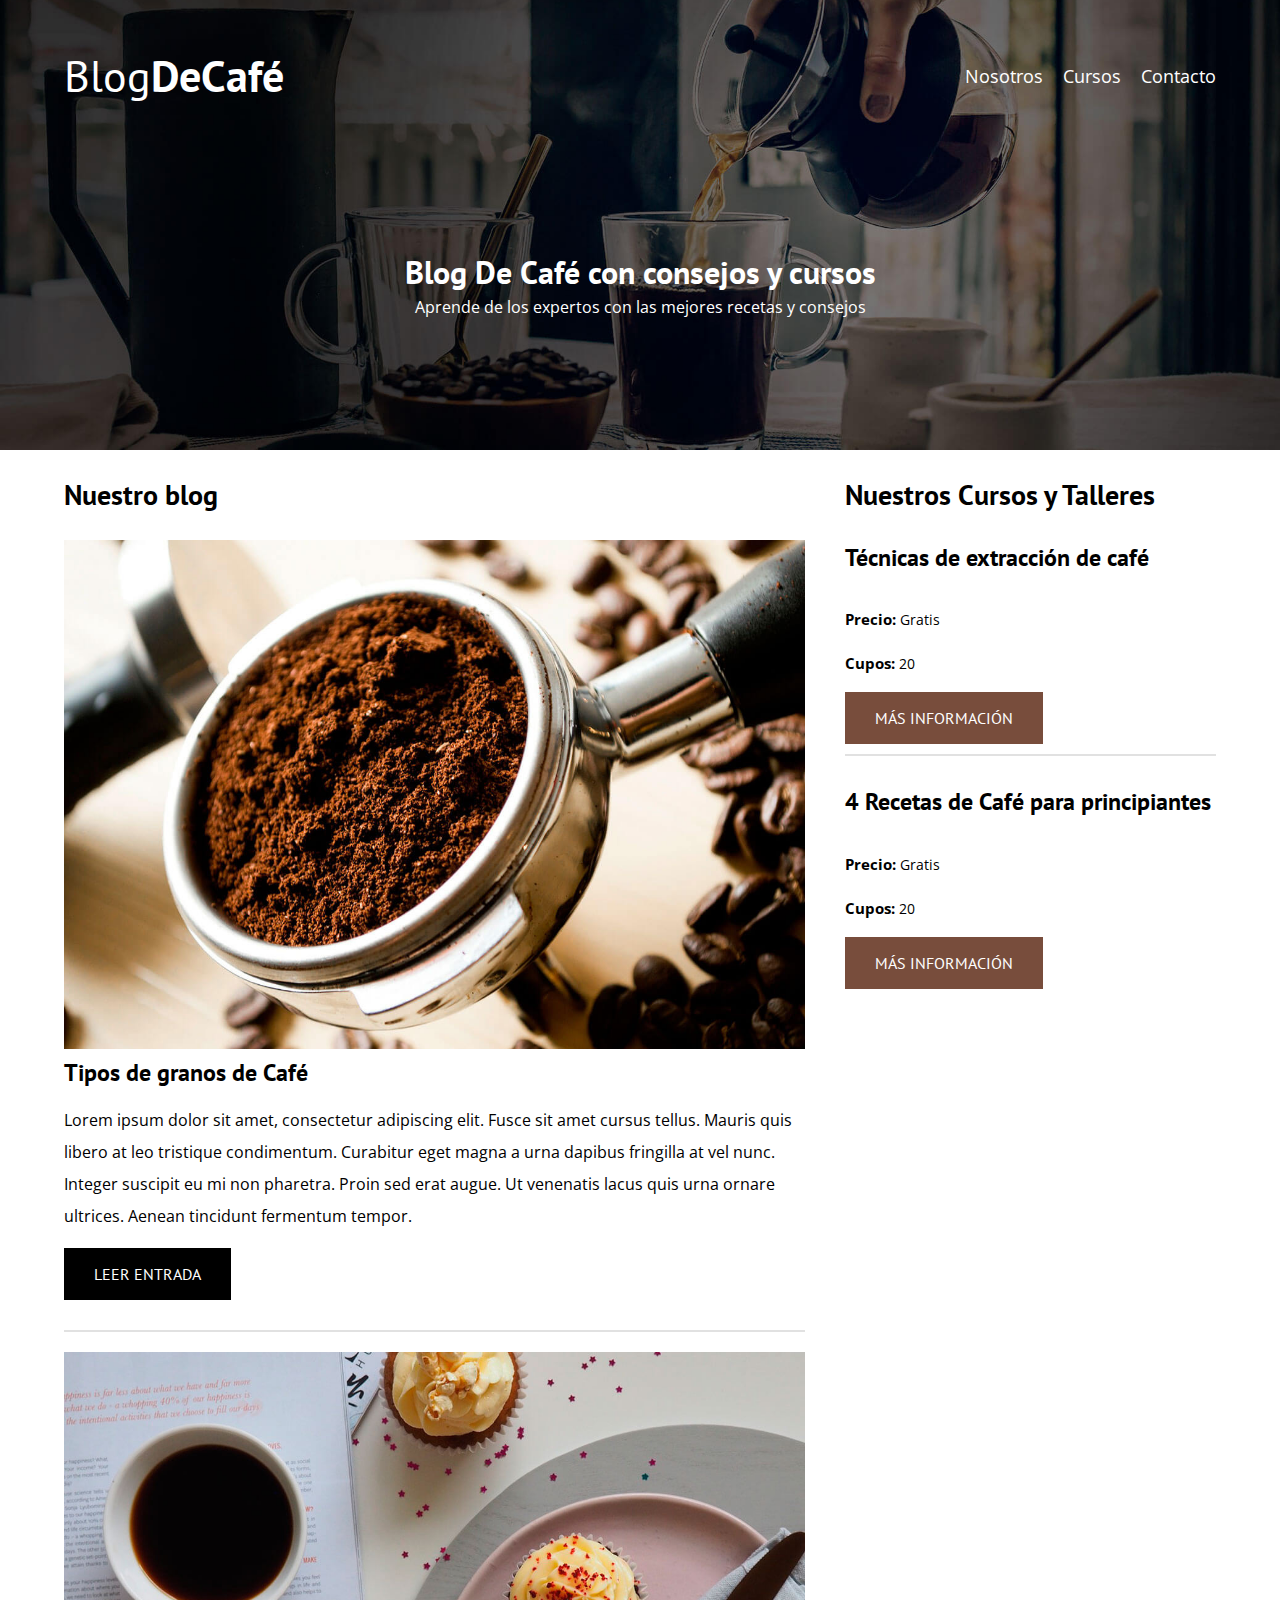
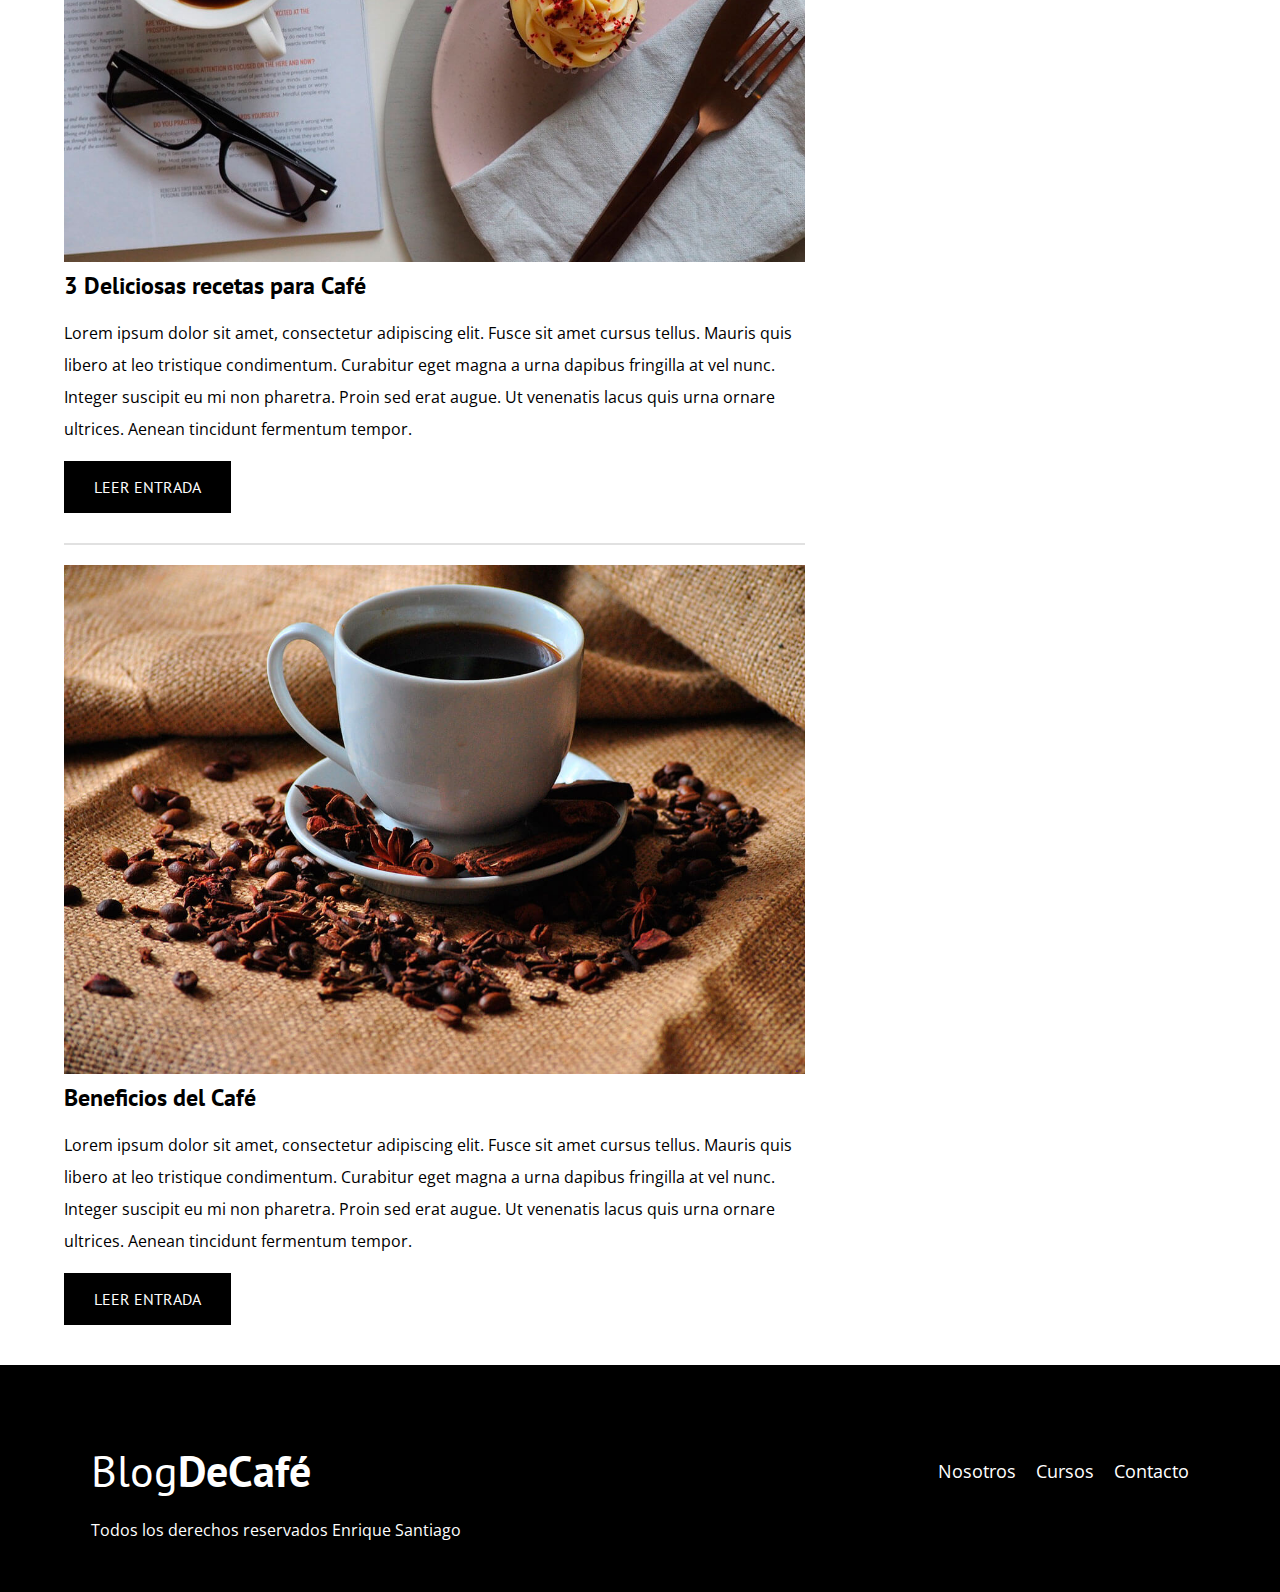
<file: BlogDeCafe/index.html>
<!DOCTYPE html>
<html lang="en">
<head>
  <meta charset="UTF-8">
  <meta http-equiv="X-UA-Compatible" content="IE=edge">
  <meta name="viewport" content="width=device-width, initial-scale=1.0">

  <!--Prefetch-->
  <link rel="Prefetch" href="nosotros.html" as="document">

  <title>BlogDeCafe</title>

  <!--Preload-->
  <link rel="stylesheet" href="css/normalize.css">
  <link rel="preconnect" href="https://fonts.googleapis.com">
<link rel="preconnect" href="https://fonts.gstatic.com" crossorigin>
<link  rel="preload" href="https://fonts.googleapis.com/css2?family=Open+Sans&family=PT+Sans:wght@400;700&display=swap" 
  crossorigin="crossorigin" as="font">
<link href="https://fonts.googleapis.com/css2?family=Open+Sans&family=PT+Sans:wght@400;700&display=swap" rel="stylesheet">
<link rel="stylesheet" href="css/style.css">
<link rel="preload" href="img/blog1.jpg" as="imagen">
</head>

<body>
  <header class="header">
    <div class="contenedor">
      <div class="barra">
      <a class="logo " href="index.html">
        <h1 class="logo__nombre no-margin">Blog<span class="logo__bold">DeCafé</span></h1>
      </a>
    <nav class="nav">
      
        <a  class="nav__link " href="nosotros.html">Nosotros</a>
        <a  class="nav__link" href="cursos.html">Cursos</a>
        <a  class="nav__link" href="contacto.html">Contacto</a>      
    </nav>
  </div>
</div>

    <div class="header__txt">  
      <h2 class="no-margin">Blog De Café con consejos y cursos</h2>
      <p class="no-margin"> Aprende de los expertos con las mejores recetas y consejos</p>
    </div>
  </header>

  <div class="contenedor contenido-principal">
    <main class="blog"> 
      <h3>Nuestro blog</h3>
      <article class="entrada">
        <div class="img__cafe">
          <img loading="lazy" src="img/blog1.jpg" alt="taza de cafe">
        </div>
        <div class="contenido">
          <h4 class="no-margin">Tipos de granos de Café</h4>
          <p>
            Lorem ipsum dolor sit amet, consectetur adipiscing elit. Fusce sit amet cursus tellus. Mauris quis libero at leo tristique condimentum. Curabitur eget magna a urna dapibus fringilla at vel nunc. Integer suscipit eu mi non pharetra. Proin sed erat augue. Ut venenatis lacus quis urna ornare ultrices. Aenean tincidunt fermentum tempor.
          </p>
          <a href="entrada.html" class="boton boton__1">Leer Entrada</a>
        </div>
      </article>

      <article class="entrada">
        <div class="img__cafe">
          <img loading="lazy" src="img/blog2.jpg" alt="taza de cafe">
        </div>
        <div class="contenido">
          <h4 class="no-margin">3 Deliciosas recetas para Café</h4>
          <p>
            Lorem ipsum dolor sit amet, consectetur adipiscing elit. Fusce sit amet cursus tellus. Mauris quis libero at leo tristique condimentum. Curabitur eget magna a urna dapibus fringilla at vel nunc. Integer suscipit eu mi non pharetra. Proin sed erat augue. Ut venenatis lacus quis urna ornare ultrices. Aenean tincidunt fermentum tempor.
          </p>
          <a href="entrada.html" class="boton boton__1">Leer Entrada</a>
        </div>
      </article> 

      <article class="entrada">
        <div class="img__cafe">
          <img loading="lazy" src="img/blog3.jpg" alt="taza de cafe">
        </div>
        <div class="contenido">
          <h4 class="no-margin">Beneficios del Café</h4>
          <p>
            Lorem ipsum dolor sit amet, consectetur adipiscing elit. Fusce sit amet cursus tellus. Mauris quis libero at leo tristique condimentum. Curabitur eget magna a urna dapibus fringilla at vel nunc. Integer suscipit eu mi non pharetra. Proin sed erat augue. Ut venenatis lacus quis urna ornare ultrices. Aenean tincidunt fermentum tempor.
          </p>
          <a href="entrada.html" class="boton boton__1">Leer Entrada</a>
        </div>
      </article> 
    </main>
    <aside class="sidebar">
      <h3>Nuestros Cursos y Talleres</h3>
      <ul class="contenido no-padding ">
        <li class="contenido_li entrada">
        <h4>Técnicas de extracción de café</h4>
        <p class="p2"><span class="h5">Precio: </span>Gratis</p>
        <p class="p2"><span class="h5">Cupos: </span>20</p>
        <div class="boton__div">
        <a href="#" class="boton boton__2">Más Información</a> 
      </div>
    </li>
    
  
    <li class="contenido_li entrada" >
      <h4>4 Recetas de Café para principiantes</h4>
      <p class="p2"><span class="h5">Precio: </span>Gratis</p>
      <p class="p2"><span class="h5">Cupos: </span>20</p>
      <div class="boton__div">
      <a href="#" class="boton boton__2">Más Información</a> 
      </li>
  </ul>
    </aside>
  </div>
  <footer class="footer">
    <div class="contenedor">
      <div class="barra">
      <a class="logo " href="index.html">
        <h1 class="logo__nombre no-margin">Blog<span class="logo__bold">DeCafé</span></h1>
      </a>
    <nav class="nav">
        <a  class="nav__link " href="nosotros.html">Nosotros</a>
        <a  class="nav__link" href="cursos.html">Cursos</a>
        <a  class="nav__link" href="contacto.html">Contacto</a>      
    </nav>
  </div>
  <p class="footer__txt">Todos los derechos reservados Enrique Santiago</p>
  </footer>
</body>
</html>
</file>
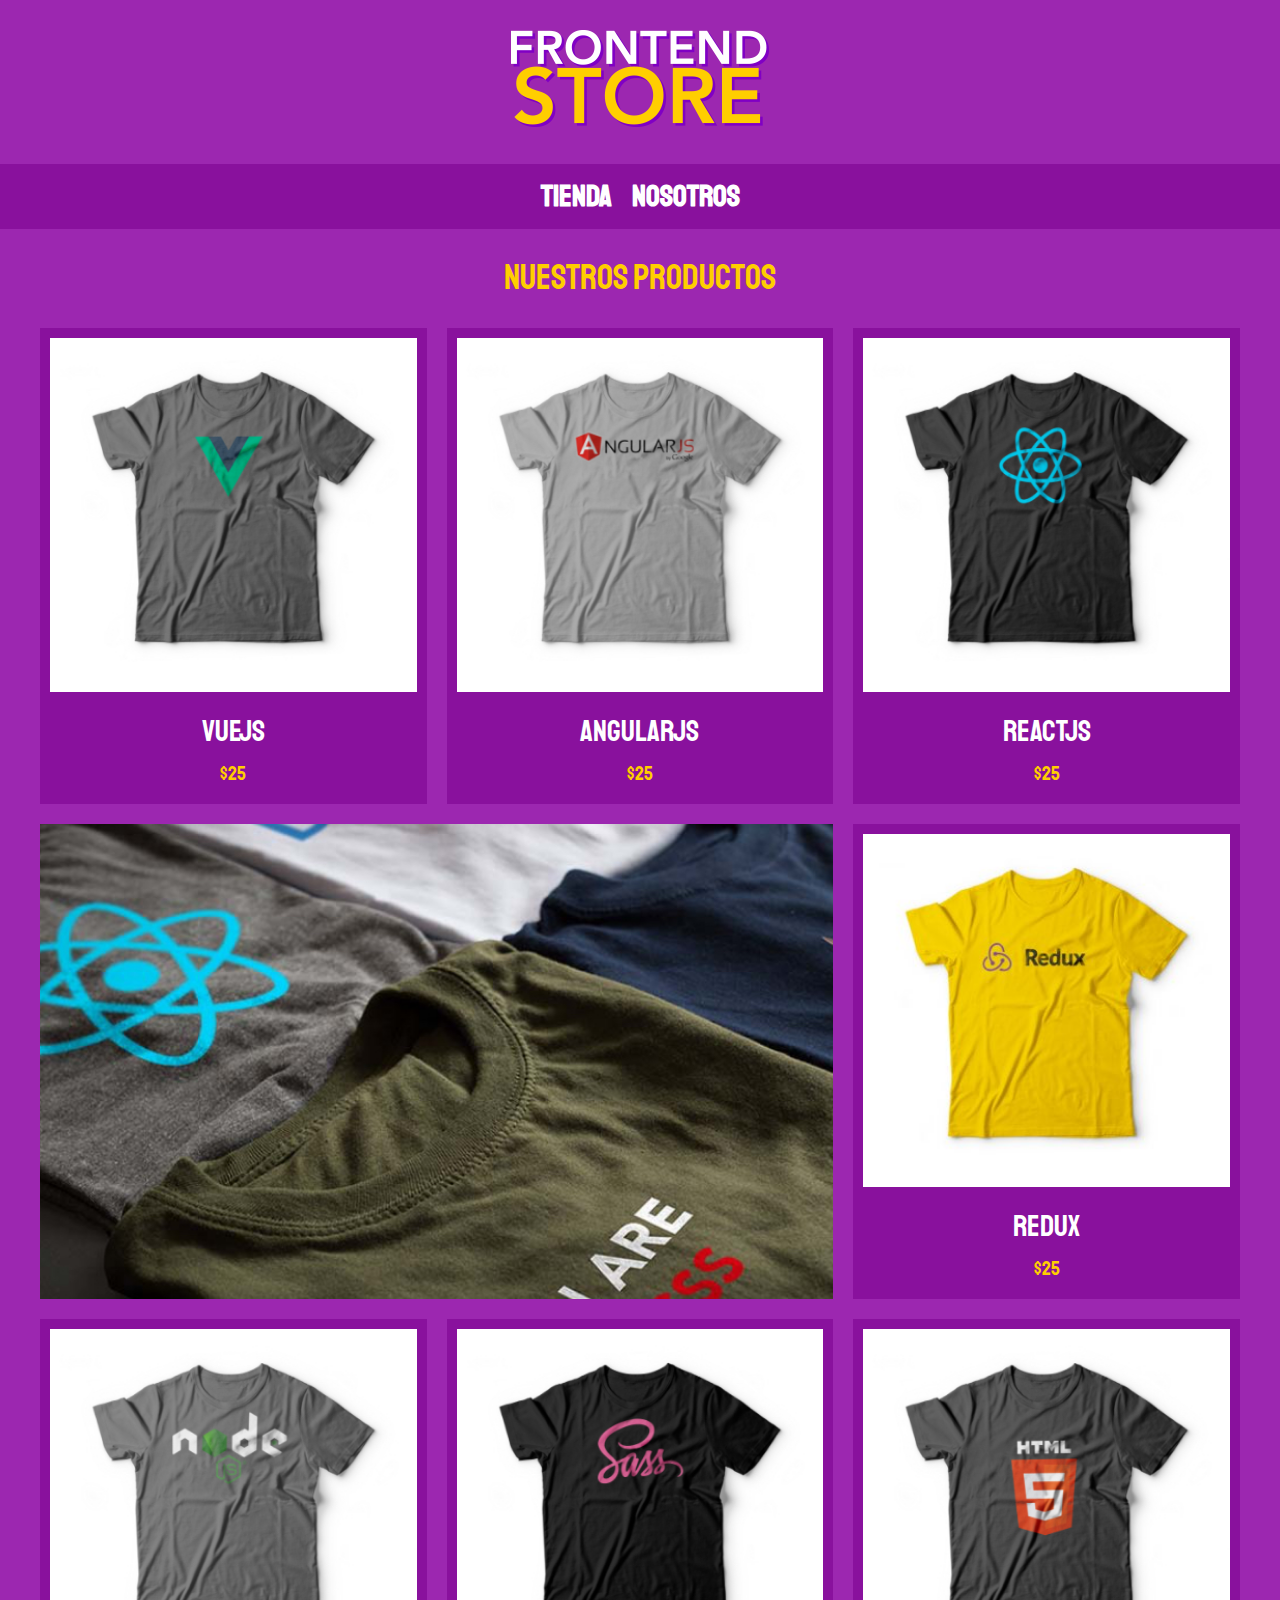
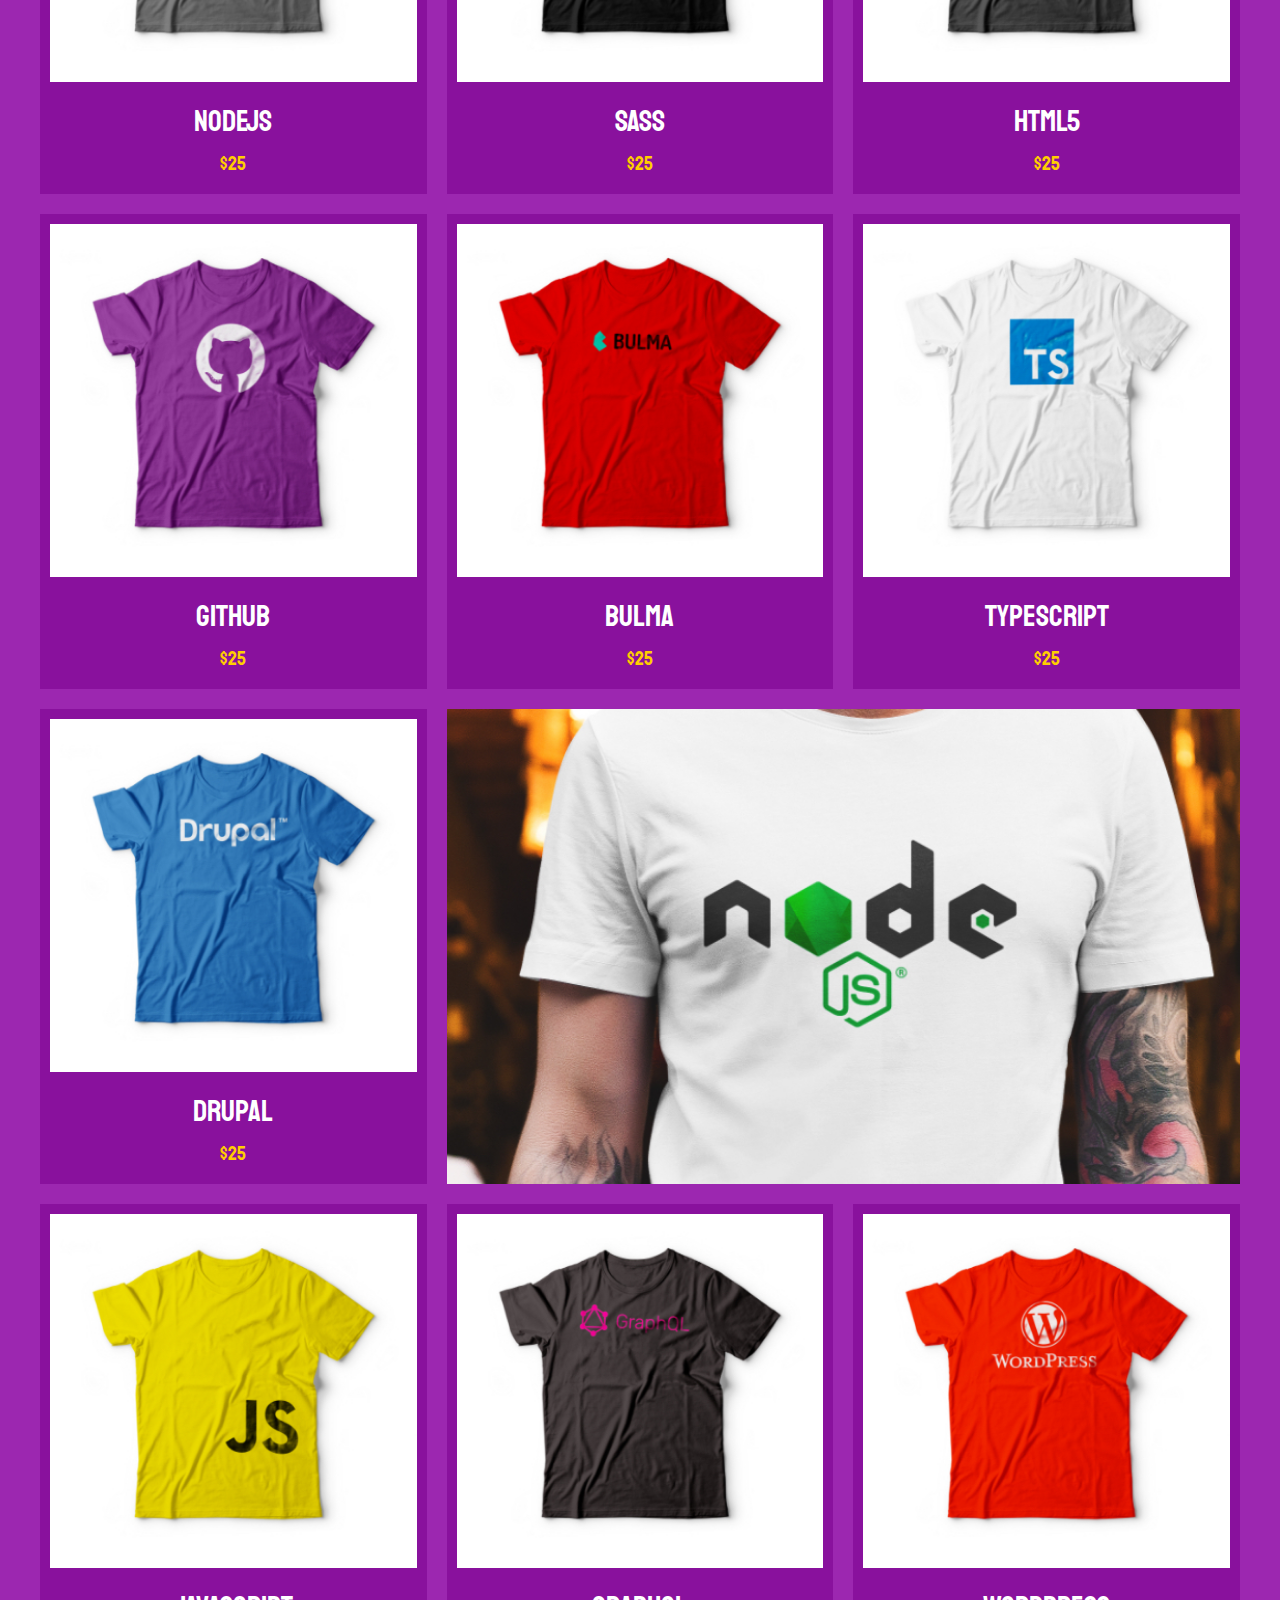
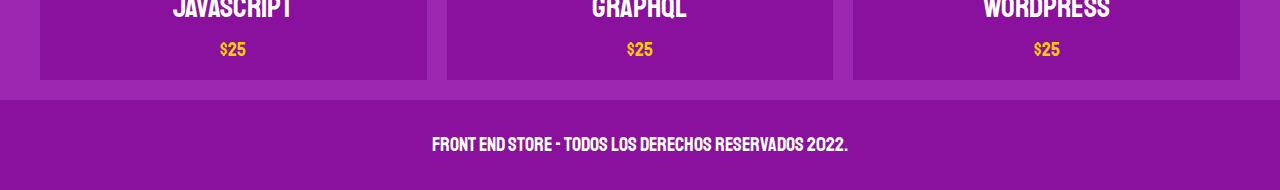
<file: StoreFrontEnd/index.html>
<!DOCTYPE html>
<html lang="en">
<head>
  <meta charset="UTF-8">
  <meta http-equiv="X-UA-Compatible" content="IE=edge">
  <meta name="viewport" content="width=device-width, initial-scale=1.0">
  <link rel="stylesheet" href="css/normalize.css">
  <link rel="preconnect" href="https://fonts.googleapis.com">
  <link rel="preconnect" href="https://fonts.gstatic.com" crossorigin>
  <link href="https://fonts.googleapis.com/css2?family=Staatliches&display=swap" rel="stylesheet">
  <link rel="stylesheet" href="css/style.css">
  <title>Store</title>
</head>
<body>
  <header class="header">
    <a href="index.html">
      <img class="header__logo" src="img/logo.png" alt="Logotipo">
    </a>
  </header>
  
  <!--Navegacion-->
    <nav class="nav">  
      <a class="nav__enlace" href="index.html">tienda</a>
      <a class="nav__enlace" href="nosotros.html">nosotros</a>
    </nav>
  
     <!--Productos-->
  <main class="contenedor">
    <h1>Nuestros productos</h1>
    <div class="grid">
      <div class="producto">
        <a href="producto.html">
          <img  class="producto__imagen" src="img/1.jpg" alt="imagen camisa">
          <div class="producto__informacion">
            <p class="producto__nombre">VueJS</p>
            <p class="producto__precio">$25</p>
          </div>
        </a>
      </div><!--Fin clase producto-->
      <div class="producto">
        <a href="producto.html">
          <img  class="producto__imagen" src="img/2.jpg" alt="imagen camisa">
          <div class="producto__informacion">
            <p class="producto__nombre">AngularJS</p>
            <p class="producto__precio">$25</p>
          </div>
        </a>
      </div><!--Fin clase producto-->
      <div class="producto">
        <a href="producto.html">
          <img  class="producto__imagen" src="img/3.jpg" alt="imagen camisa">
          <div class="producto__informacion">
            <p class="producto__nombre">ReactJS</p>
            <p class="producto__precio">$25</p>
          </div>
        </a>
      </div><!--Fin clase producto-->
      <div class="producto">
        <a href="producto.html">
          <img  class="producto__imagen" src="img/4.jpg" alt="imagen camisa">
          <div class="producto__informacion">
            <p class="producto__nombre">Redux</p>
            <p class="producto__precio">$25</p>
          </div>
        </a>
      </div><!--Fin clase producto-->
      <div class="producto">
        <a href="producto.html">
          <img  class="producto__imagen" src="img/5.jpg" alt="imagen camisa">
          <div class="producto__informacion">
            <p class="producto__nombre">NodeJS</p>
            <p class="producto__precio">$25</p>
          </div>
        </a>
      </div><!--Fin clase producto-->
      <div class="producto">
        <a href="producto.html">
          <img  class="producto__imagen" src="img/6.jpg" alt="imagen camisa">
          <div class="producto__informacion">
            <p class="producto__nombre">Sass</p>
            <p class="producto__precio">$25</p>
          </div>
        </a>
      </div><!--Fin clase producto-->
      <div class="producto">
        <a href="producto.html">
          <img  class="producto__imagen" src="img/7.jpg" alt="imagen camisa">
          <div class="producto__informacion">
            <p class="producto__nombre">HTML5</p>
            <p class="producto__precio">$25</p>
          </div>
        </a>
      </div><!--Fin clase producto-->
      <div class="producto">
        <a href="producto.html">
          <img  class="producto__imagen" src="img/8.jpg" alt="imagen camisa">
          <div class="producto__informacion">
            <p class="producto__nombre">Github</p>
            <p class="producto__precio">$25</p>
          </div>
        </a>
      </div><!--Fin clase producto-->
      <div class="producto">
        <a href="producto.html">
          <img  class="producto__imagen" src="img/9.jpg" alt="imagen camisa">
          <div class="producto__informacion">
            <p class="producto__nombre">Bulma</p>
            <p class="producto__precio">$25</p>
          </div>
        </a>
      </div><!--Fin clase producto-->
      <div class="producto">
        <a href="producto.html">
          <img  class="producto__imagen" src="img/10.jpg" alt="imagen camisa">
          <div class="producto__informacion">
            <p class="producto__nombre">TypeScript</p>
            <p class="producto__precio">$25</p>
          </div>
        </a>
      </div><!--Fin clase producto-->
      <div class="producto">
        <a href="producto.html">
          <img  class="producto__imagen" src="img/11.jpg" alt="imagen camisa">
          <div class="producto__informacion">
            <p class="producto__nombre">Drupal</p>
            <p class="producto__precio">$25</p>
          </div>
        </a>
      </div><!--Fin clase producto-->
      <div class="producto">
        <a href="producto.html">
          <img  class="producto__imagen" src="img/12.jpg" alt="imagen camisa">
          <div class="producto__informacion">
            <p class="producto__nombre">JavaScript</p>
            <p class="producto__precio">$25</p>
          </div>
        </a>
      </div><!--Fin clase producto-->
      <div class="producto">
        <a href="producto.html">
          <img  class="producto__imagen" src="img/13.jpg" alt="imagen camisa">
          <div class="producto__informacion">
            <p class="producto__nombre">GraphQL</p>
            <p class="producto__precio">$25</p>
          </div>
        </a>
      </div><!--Fin clase producto-->
      <div class="producto">
        <a href="producto.html">
          <img  class="producto__imagen" src="img/14.jpg" alt="imagen camisa">
          <div class="producto__informacion">
            <p class="producto__nombre">Wordpress</p>
            <p class="producto__precio">$25</p>
          </div>
        </a>
      </div><!--Fin clase producto-->
      <div class="grafico grafico--camisas">
      </div>
    <div class="grafico grafico--node">
    </div>
    </div>
    

  </main>
  <footer class="footer">
    <p class="footer__txt">Front End Store - Todos los derechos reservados 2022.</p>
  </footer>
</body>
</html>
</file>
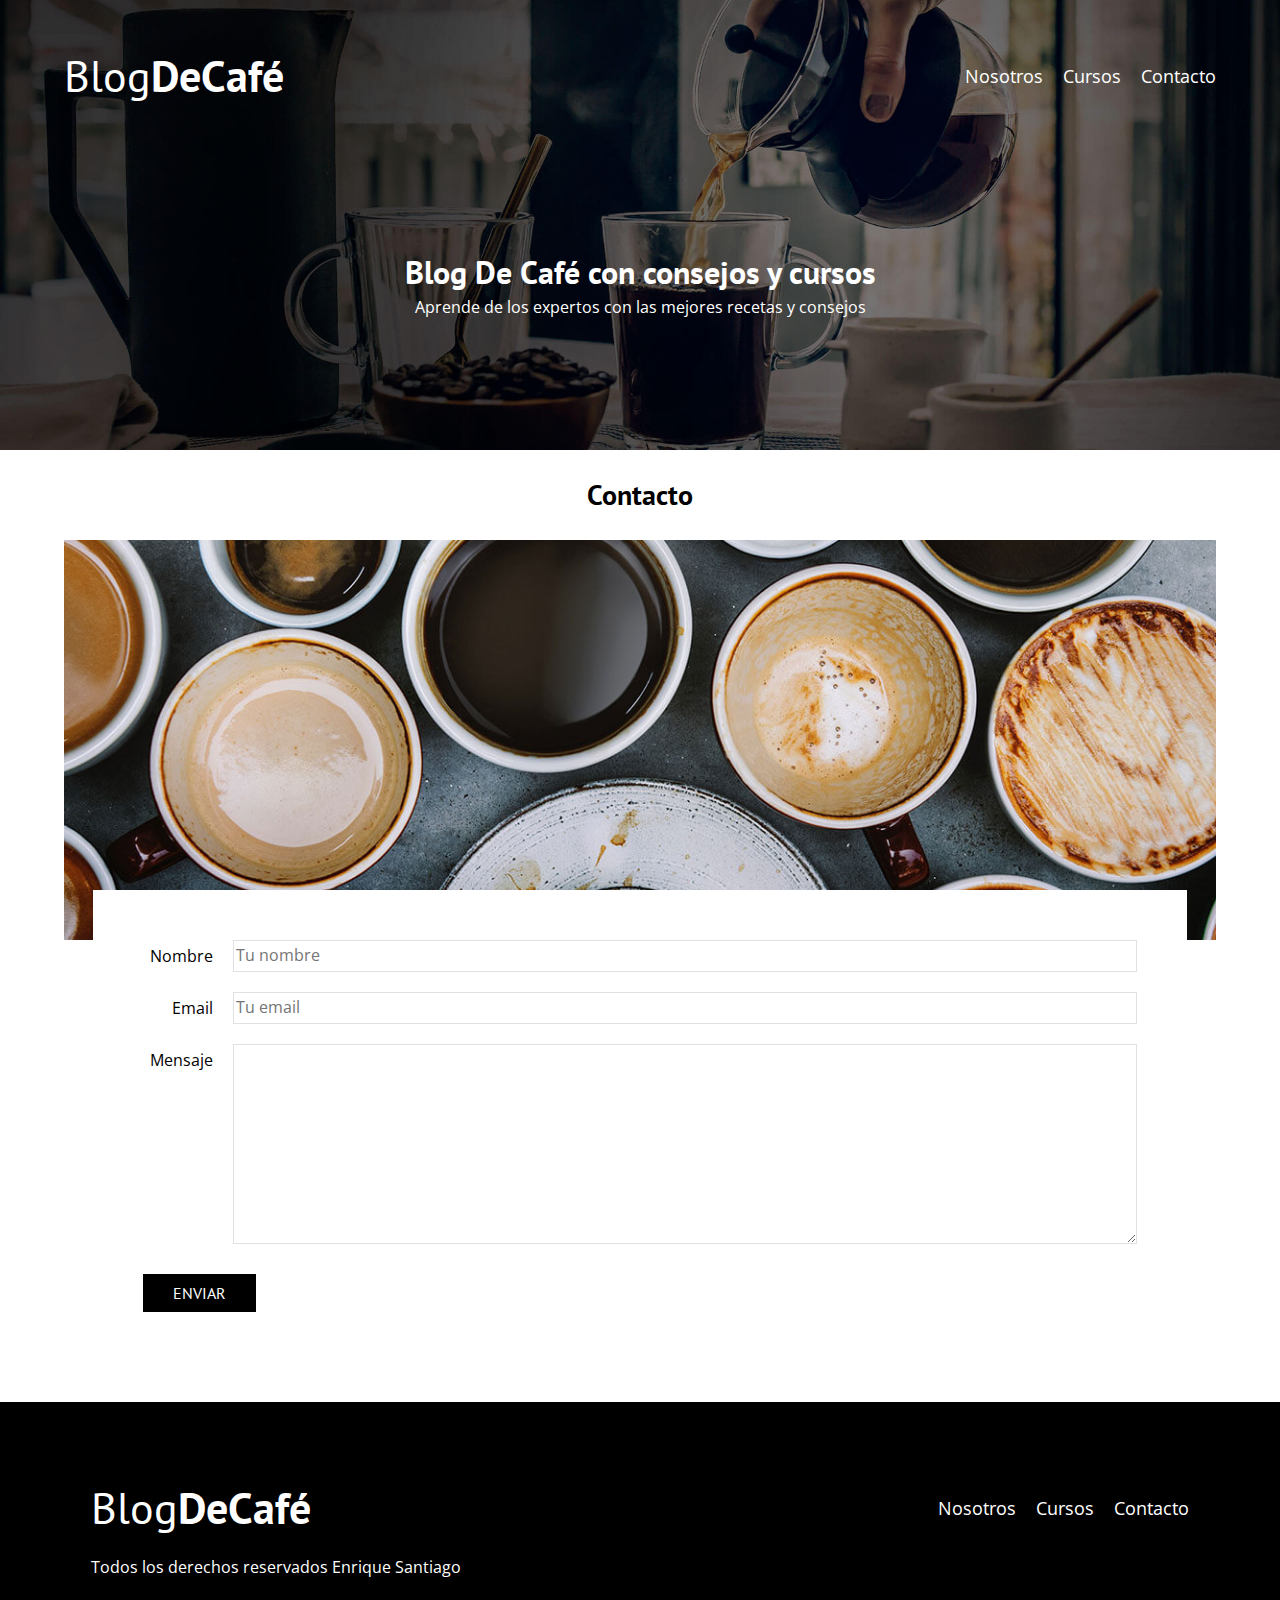
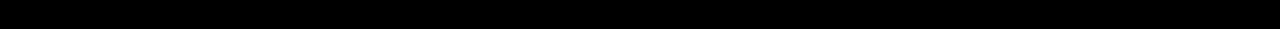
<file: BlogDeCafe/contacto.html>
<!DOCTYPE html>
<html lang="en">

<head>
  <meta charset="UTF-8">
  <meta http-equiv="X-UA-Compatible" content="IE=edge">
  <meta name="viewport" content="width=device-width, initial-scale=1.0">
  <title>BlogDeCafe</title>
  <link rel="stylesheet" href="css/normalize.css">
  <link rel="preconnect" href="https://fonts.googleapis.com">
  <link rel="preconnect" href="https://fonts.gstatic.com" crossorigin>
  <link href="https://fonts.googleapis.com/css2?family=Open+Sans&family=PT+Sans:wght@400;700&display=swap"
    rel="stylesheet">
  <link rel="stylesheet" href="css/style.css">
</head>

<body>
  <header class="header">
    <div class="contenedor">
      <div class="barra">
        <a class="logo " href="index.html">
          <h1 class="logo__nombre no-margin">Blog<span class="logo__bold">DeCafé</span></h1>
        </a>
        <nav class="nav">

          <a class="nav__link " href="nosotros.html">Nosotros</a>
          <a class="nav__link" href="cursos.html">Cursos</a>
          <a class="nav__link" href="contacto.html">Contacto</a>
        </nav>
      </div>
    </div>

    <div class="header__txt">
      <h2 class="no-margin">Blog De Café con consejos y cursos</h2>
      <p class="no-margin"> Aprende de los expertos con las mejores recetas y consejos</p>
    </div>
  </header>
  <main class="contenedor">
    <h3 class="text-center">Contacto</h3>

    <div class="contacto-background"></div>
    <form class="formulario">
      <div class="campo">
        <label class="campo__label" for="nombre">Nombre</label>
        <input 
          class="campo__field"
          type="text" 
          placeholder="Tu nombre" 
          id="nombre">
      </div>
      <div class="campo">
        <label class="campo__label" for="email">Email</label>
        <input 
            class="campo__field"
            type="email" 
            placeholder="Tu email" 
            id="email">
      </div>
      <div class="campo">
        <label class="campo__label" for="mensaje">Mensaje</label>
        <textarea 
                  class="campo__field campo__field__txt " 
                  id="mensaje">
          </textarea>
      </div>
      <div class="campo">
        <input type="submit" value="enviar" class="boton boton__1">
      </div>
    </form>

  </main>
  <footer class="footer">
    <div class="contenedor">
      <div class="barra">
        <a class="logo " href="index.html">
          <h1 class="logo__nombre no-margin">Blog<span class="logo__bold">DeCafé</span></h1>
        </a>
        <nav class="nav">
          <a class="nav__link " href="nosotros.html">Nosotros</a>
          <a class="nav__link" href="cursos.html">Cursos</a>
          <a class="nav__link" href="contacto.html">Contacto</a>
        </nav>
      </div>
      <p class="footer__txt">Todos los derechos reservados Enrique Santiago</p>
  </footer>
</body>

</html>
</file>
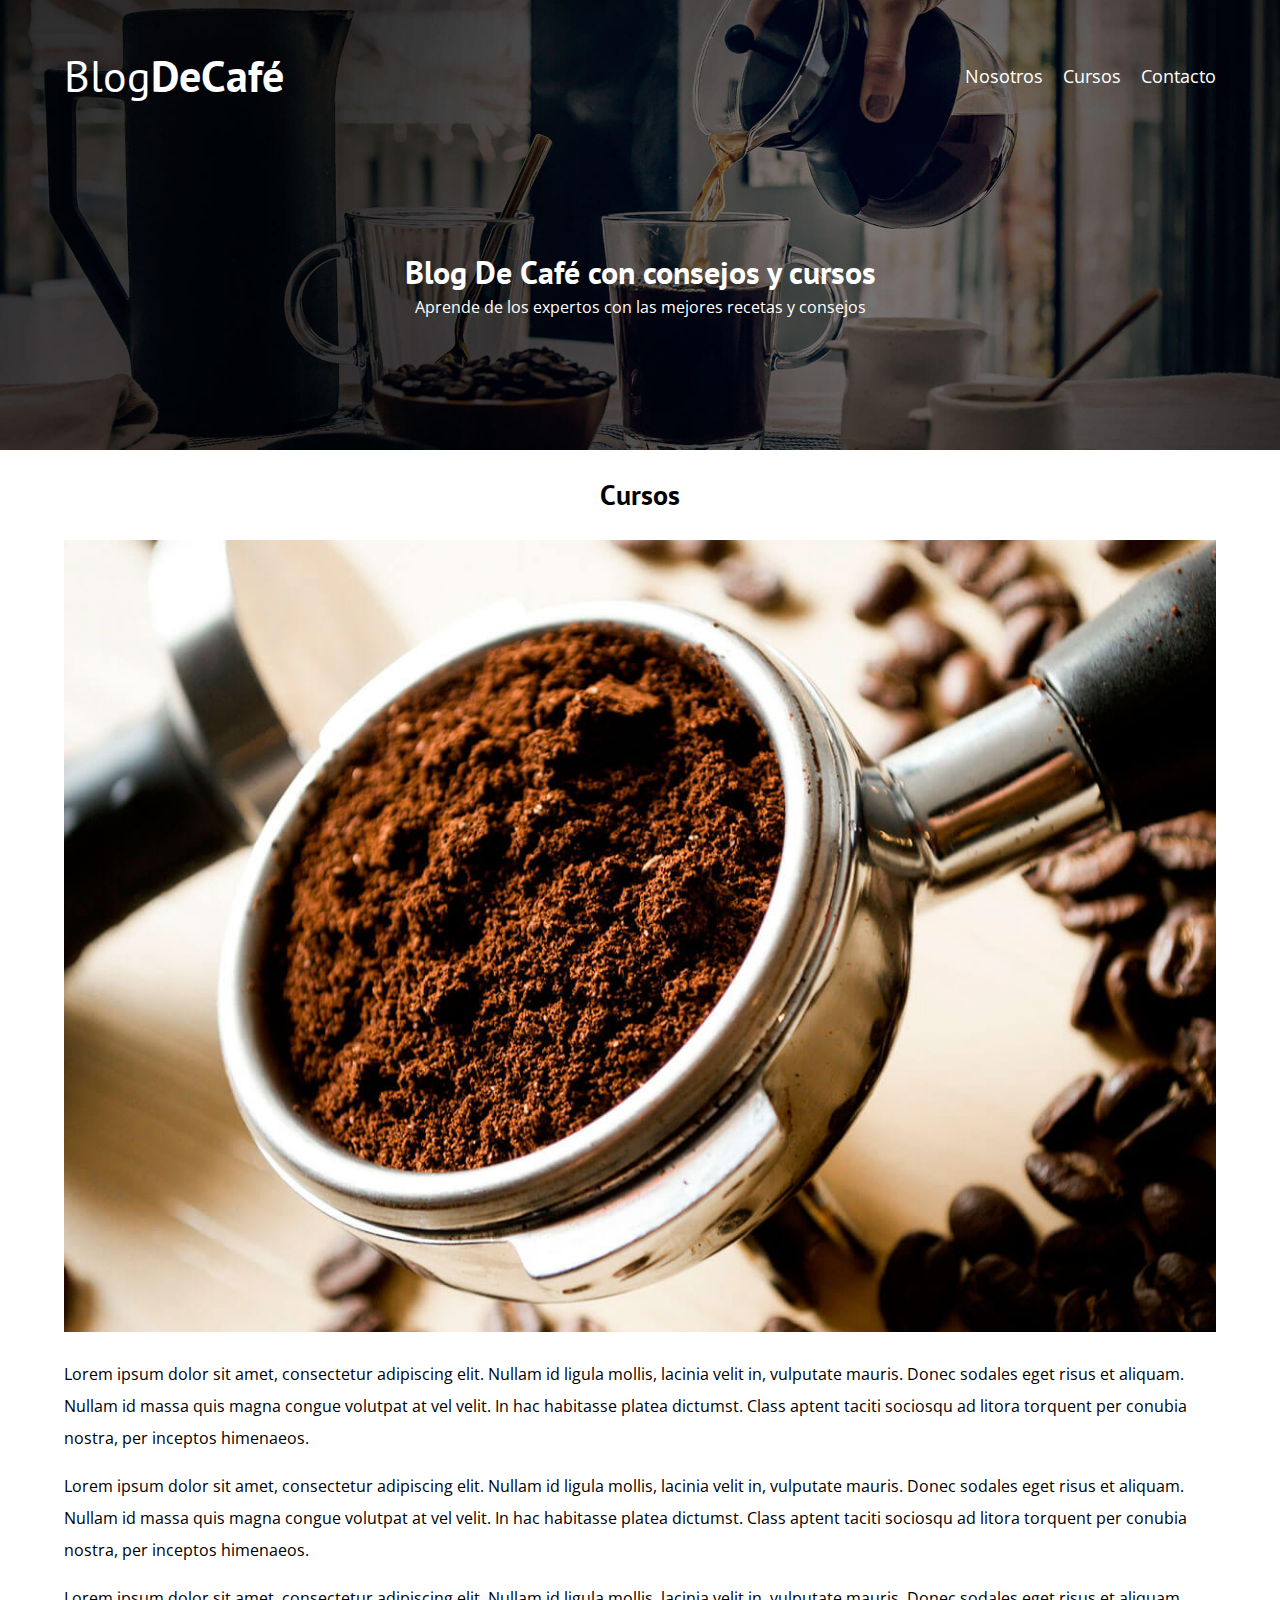
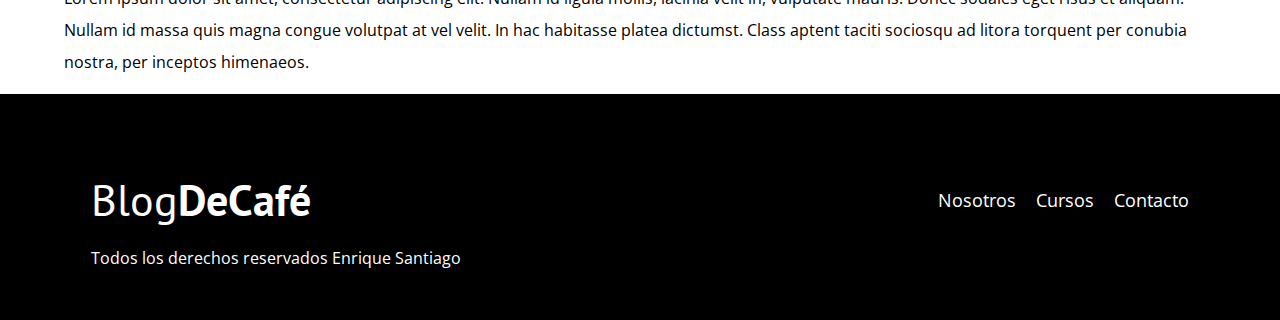
<file: BlogDeCafe/entrada.html>
<!DOCTYPE html>
<html lang="en">

<head>
  <meta charset="UTF-8">
  <meta http-equiv="X-UA-Compatible" content="IE=edge">
  <meta name="viewport" content="width=device-width, initial-scale=1.0">
  <title>BlogDeCafe</title>
  <link rel="stylesheet" href="css/normalize.css">
  <link rel="preconnect" href="https://fonts.googleapis.com">
  <link rel="preconnect" href="https://fonts.gstatic.com" crossorigin>
  <link href="https://fonts.googleapis.com/css2?family=Open+Sans&family=PT+Sans:wght@400;700&display=swap"
    rel="stylesheet">
  <link rel="stylesheet" href="css/style.css">
</head>

<body>
  <header class="header">
    <div class="contenedor">
      <div class="barra">
        <a class="logo " href="index.html">
          <h1 class="logo__nombre no-margin">Blog<span class="logo__bold">DeCafé</span></h1>
        </a>
        <nav class="nav">

          <a class="nav__link " href="nosotros.html">Nosotros</a>
          <a class="nav__link" href="cursos.html">Cursos</a>
          <a class="nav__link" href="contacto.html">Contacto</a>
        </nav>
      </div>
    </div>

    <div class="header__txt">
      <h2 class="no-margin">Blog De Café con consejos y cursos</h2>
      <p class="no-margin"> Aprende de los expertos con las mejores recetas y consejos</p>
    </div>
  </header>

  <main class="contenedor">
    <h3 class="text-center">Cursos</h3>

    <img src="img/blog1.jpg" alt="imagen blog">
    <p>Lorem ipsum dolor sit amet, consectetur adipiscing elit. Nullam id ligula mollis,
      lacinia velit in, vulputate mauris. Donec sodales eget risus et aliquam. Nullam id massa quis magna congue
      volutpat at vel velit. In hac habitasse platea dictumst. Class aptent taciti sociosqu ad litora torquent per
      conubia nostra, per inceptos himenaeos. </p>
      <p>Lorem ipsum dolor sit amet, consectetur adipiscing elit. Nullam id ligula mollis,
        lacinia velit in, vulputate mauris. Donec sodales eget risus et aliquam. Nullam id massa quis magna congue
        volutpat at vel velit. In hac habitasse platea dictumst. Class aptent taciti sociosqu ad litora torquent per
        conubia nostra, per inceptos himenaeos. </p>
        <p>Lorem ipsum dolor sit amet, consectetur adipiscing elit. Nullam id ligula mollis,
          lacinia velit in, vulputate mauris. Donec sodales eget risus et aliquam. Nullam id massa quis magna congue
          volutpat at vel velit. In hac habitasse platea dictumst. Class aptent taciti sociosqu ad litora torquent per
          conubia nostra, per inceptos himenaeos. </p>

    
  </main>
  <footer class="footer">
    <div class="contenedor">
      <div class="barra">
        <a class="logo " href="index.html">
          <h1 class="logo__nombre no-margin">Blog<span class="logo__bold">DeCafé</span></h1>
        </a>
        <nav class="nav">
          <a class="nav__link " href="nosotros.html">Nosotros</a>
          <a class="nav__link" href="cursos.html">Cursos</a>
          <a class="nav__link" href="contacto.html">Contacto</a>
        </nav>
      </div>
      <p class="footer__txt">Todos los derechos reservados Enrique Santiago</p>
  </footer>
</body>

</html>
</file>
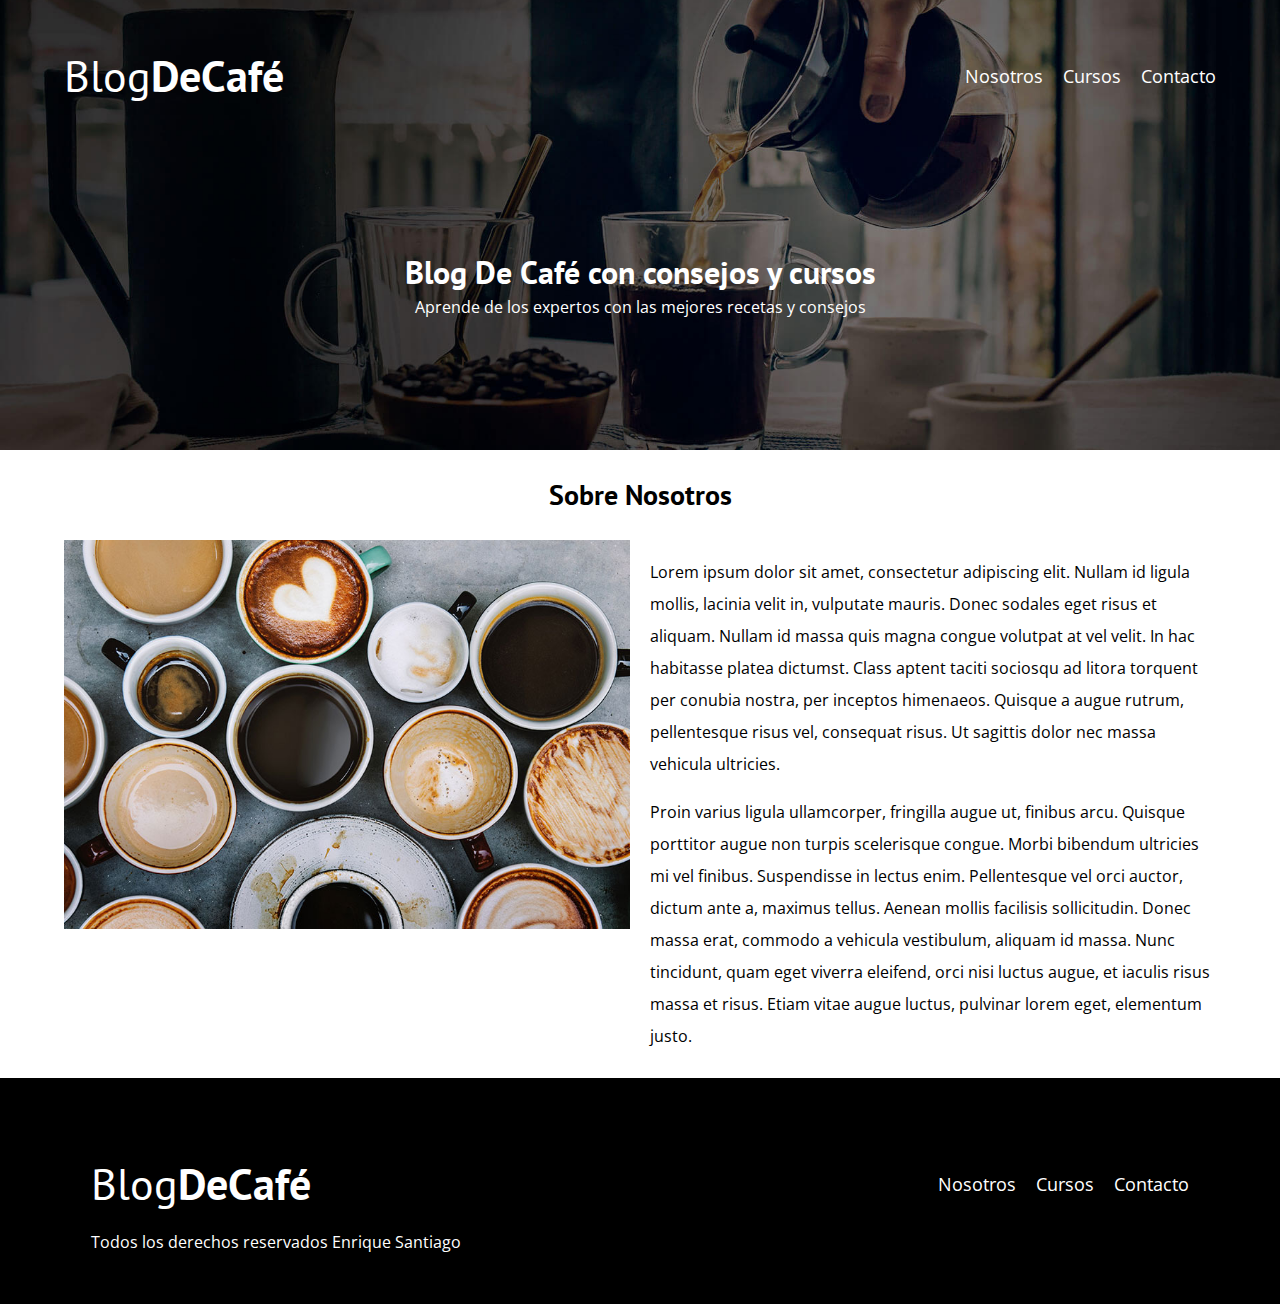
<file: BlogDeCafe/nosotros.html>
<!DOCTYPE html>
<html lang="en">

<head>
  <meta charset="UTF-8">
  <meta http-equiv="X-UA-Compatible" content="IE=edge">
  <meta name="viewport" content="width=device-width, initial-scale=1.0">
  <title>BlogDeCafe</title>
  <link rel="stylesheet" href="css/normalize.css">
  <link rel="preconnect" href="https://fonts.googleapis.com">
  <link rel="preconnect" href="https://fonts.gstatic.com" crossorigin>
  <link href="https://fonts.googleapis.com/css2?family=Open+Sans&family=PT+Sans:wght@400;700&display=swap"
    rel="stylesheet">
  <link rel="stylesheet" href="css/style.css">
</head>

<body>
  <header class="header">
    <div class="contenedor">
      <div class="barra">
        <a class="logo " href="index.html">
          <h1 class="logo__nombre no-margin">Blog<span class="logo__bold">DeCafé</span></h1>
        </a>
        <nav class="nav">

          <a class="nav__link " href="nosotros.html">Nosotros</a>
          <a class="nav__link" href="cursos.html">Cursos</a>
          <a class="nav__link" href="contacto.html">Contacto</a>
        </nav>
      </div>
    </div>

    <div class="header__txt">
      <h2 class="no-margin">Blog De Café con consejos y cursos</h2>
      <p class="no-margin"> Aprende de los expertos con las mejores recetas y consejos</p>
    </div>
  </header>

  <main class="contenedor">
    <h3 class="text-center">Sobre Nosotros</h3>
    <div class="sobre__nosotros">
      <div class="sobre__nosotros__img">
        <img src="img/nosotros.jpg" alt="imagen nosotros">
      </div>
      <div class="sobre__nosotros__txt">
        <p>
          Lorem ipsum dolor sit amet, consectetur adipiscing elit. Nullam id ligula mollis, lacinia velit in, vulputate
          mauris. Donec sodales eget risus et aliquam. Nullam id massa quis magna congue volutpat at vel velit. In hac
          habitasse platea dictumst. Class aptent taciti sociosqu ad litora torquent per conubia nostra, per inceptos
          himenaeos. Quisque a augue rutrum, pellentesque risus vel, consequat risus. Ut sagittis dolor nec massa
          vehicula ultricies. 
        </p>
        <p>
          Proin varius ligula ullamcorper, fringilla augue ut, finibus arcu. Quisque porttitor augue non turpis
          scelerisque congue. Morbi bibendum ultricies mi vel finibus. Suspendisse in lectus enim. Pellentesque vel orci
          auctor, dictum ante a, maximus tellus. Aenean mollis facilisis sollicitudin. Donec massa erat, commodo a
          vehicula vestibulum, aliquam id massa. Nunc tincidunt, quam eget viverra eleifend, orci nisi luctus augue, et
          iaculis risus massa et risus. Etiam vitae augue luctus, pulvinar lorem eget, elementum justo. 
      </div>
    </div>
  </main>
  <footer class="footer">
    <div class="contenedor">
      <div class="barra">
        <a class="logo " href="index.html">
          <h1 class="logo__nombre no-margin">Blog<span class="logo__bold">DeCafé</span></h1>
        </a>
        <nav class="nav">
          <a class="nav__link " href="nosotros.html">Nosotros</a>
          <a class="nav__link" href="cursos.html">Cursos</a>
          <a class="nav__link" href="contacto.html">Contacto</a>
        </nav>
      </div>
      <p class="footer__txt">Todos los derechos reservados Enrique Santiago</p>
  </footer>
</body>

</html>
</file>
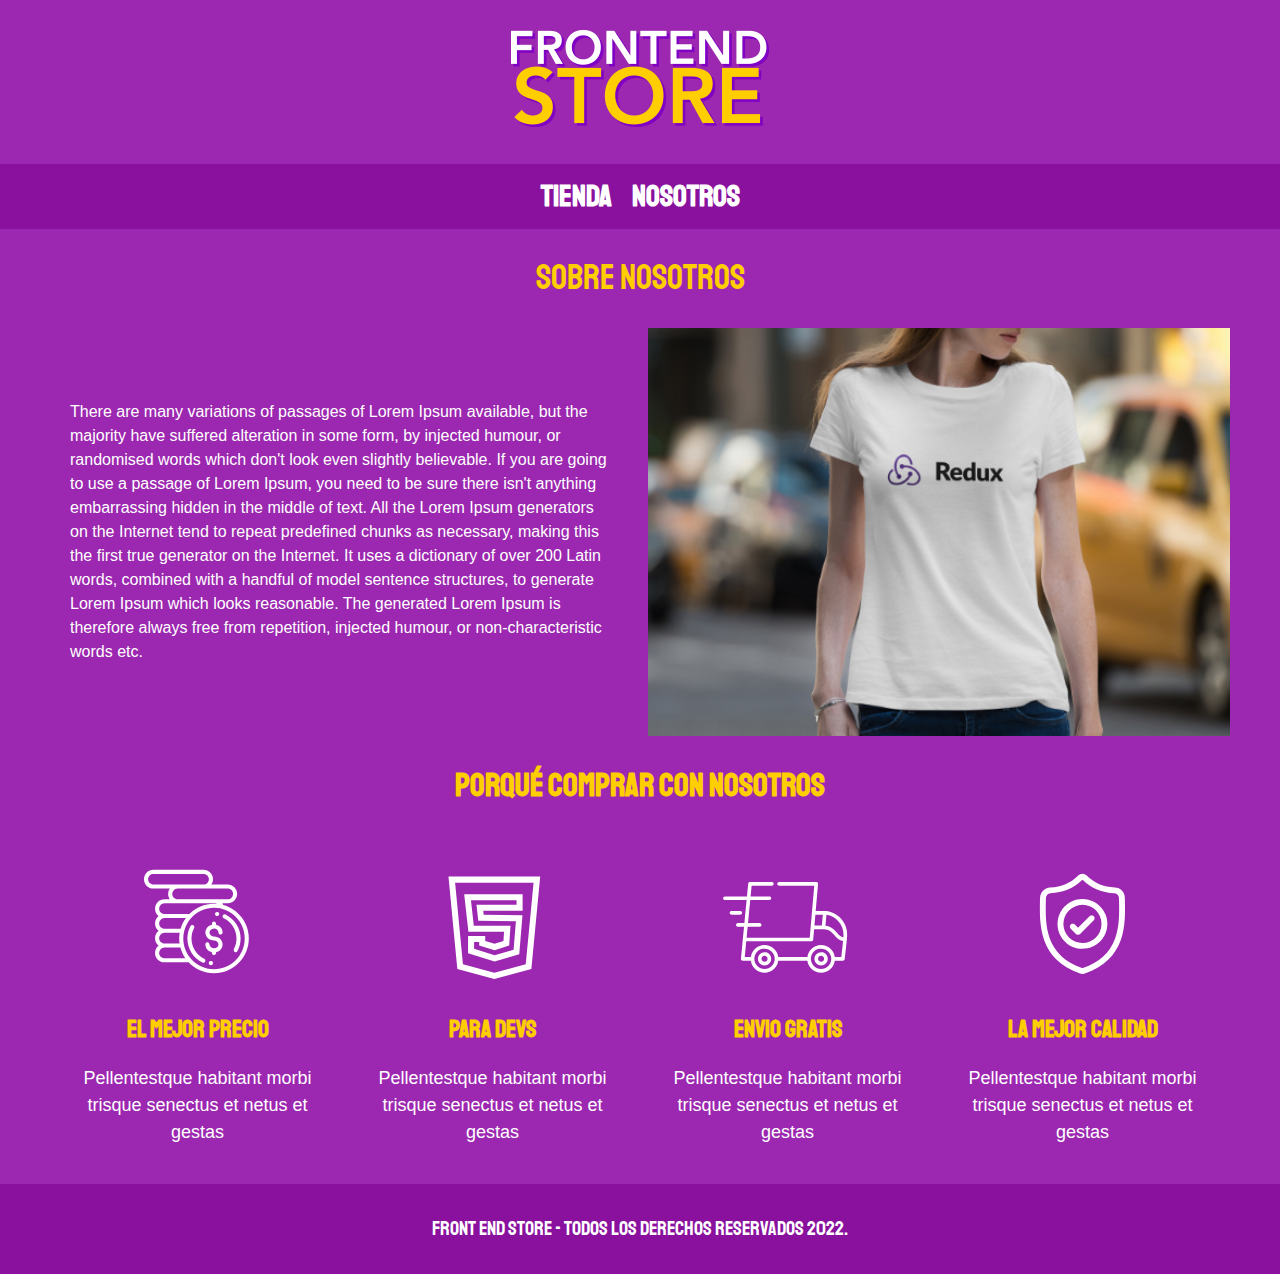
<file: StoreFrontEnd/nosotros.html>
<!DOCTYPE html>
<html lang="en">
<head>
  <meta charset="UTF-8">
  <meta http-equiv="X-UA-Compatible" content="IE=edge">
  <meta name="viewport" content="width=device-width, initial-scale=1.0">
  <link rel="stylesheet" href="css/normalize.css">
  <link rel="preconnect" href="https://fonts.googleapis.com">
  <link rel="preconnect" href="https://fonts.gstatic.com" crossorigin>
  <link href="https://fonts.googleapis.com/css2?family=Staatliches&display=swap" rel="stylesheet">
  <link rel="stylesheet" href="css/style.css">
  <title>Store</title>
</head>
<body>
  <header class="header">
    <a href="index.html">
      <img class="header__logo" src="img/logo.png" alt="Logotipo">
    </a>
  </header>
  
  <!--Navegacion-->
    <nav class="nav">  
      <a class="nav__enlace" href="index.html">tienda</a>
      <a class="nav__enlace" href="nosotros.html">nosotros</a>
    </nav>
  
     <!--Productos-->
  <main class="contenedor">
    <h1>Sobre Nosotros</h1>
    <div class="nosotros">
      <div class="nosotros__info">
        <p class="nosotros__txt">There are many variations of passages of Lorem Ipsum available, but the majority have suffered alteration in some form, by injected humour, or randomised words which don't look even slightly believable. If you are going to use a passage of Lorem Ipsum, you need to be sure there isn't anything embarrassing hidden in the middle of text. All the Lorem Ipsum generators on the Internet tend to repeat predefined chunks as necessary, making this the first true generator on the Internet. It uses a dictionary of over 200 Latin words, combined with a handful of model sentence structures, to generate Lorem Ipsum which looks reasonable. The generated Lorem Ipsum is therefore always free from repetition, injected humour, or non-characteristic words etc.</p>
      </div>
        <img  class="nosotros__img" src="img/nosotros.jpg" alt="Modelo de camiseta">
    </div><!--Final del contenido-->
    <!--Porque comprar con nosotros-->
    <h2>Porqué comprar con nosotros</h2>
    <section class="nosotros__2">
      <div class="bloque">
        <img src="img/icono_1.png" alt="Icono 1">
        <h3 class="bloque__titulo">El mejor precio</h3>
        <p class="nosotros2__txt">Pellentestque habitant morbi trisque senectus et netus et gestas</p>
      </div>
      <div class="bloque">
        <img src="img/icono_2.png" alt="Icono 2">
        <h3 class="bloque__titulo">Para devs</h3>
        <p class="nosotros2__txt">Pellentestque habitant morbi trisque senectus et netus et gestas</p>
      </div>
      <div class="bloque">
        <img src="img/icono_3.png" alt="Icono 3">
        <h3 class="bloque__titulo">Envio gratis</h3>
        <p class="nosotros2__txt">Pellentestque habitant morbi trisque senectus et netus et gestas</p>
      </div>
      <div class="bloque">
        <img src="img/icono_4.png" alt="Icono 4">
        <h3 class="bloque__titulo">La mejor calidad</h3>
        <p class="nosotros2__txt">Pellentestque habitant morbi trisque senectus et netus et gestas</p>
      </div>
    </section>

  </main>
  <footer class="footer">
    <p class="footer__txt">Front End Store - Todos los derechos reservados 2022.</p>
  </footer>
</body>
</html>
</file>
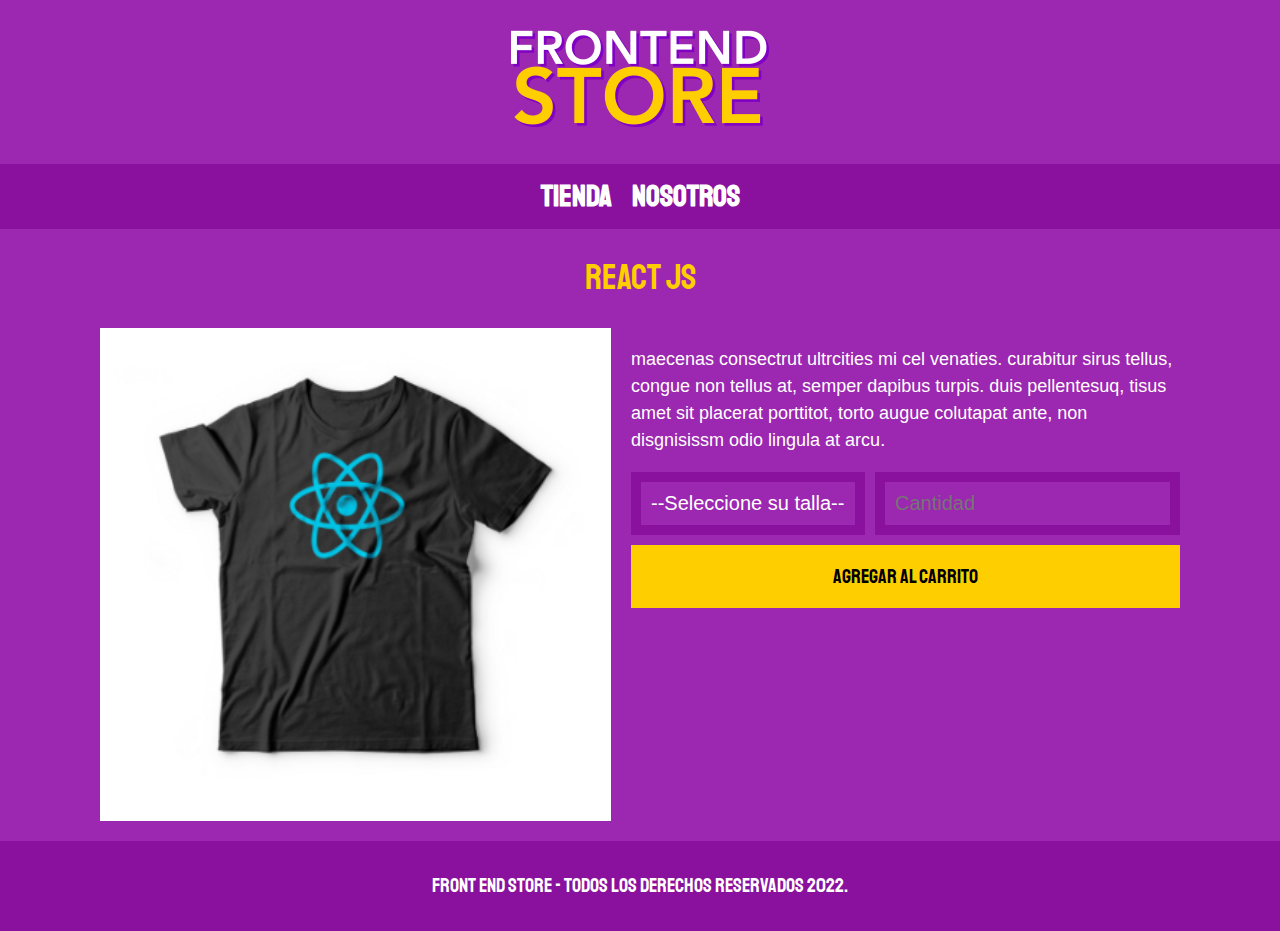
<file: StoreFrontEnd/producto.html>
<!DOCTYPE html>
<html lang="en">

<head>
  <meta charset="UTF-8">
  <meta http-equiv="X-UA-Compatible" content="IE=edge">
  <meta name="viewport" content="width=device-width, initial-scale=1.0">
  <link rel="stylesheet" href="css/normalize.css">
  <link rel="preconnect" href="https://fonts.googleapis.com">
  <link rel="preconnect" href="https://fonts.gstatic.com" crossorigin>
  <link href="https://fonts.googleapis.com/css2?family=Staatliches&display=swap" rel="stylesheet">
  <link rel="stylesheet" href="css/style.css">
  <title>Store</title>
</head>

<body>
  <header class="header">
    <a href="index.html">
      <img class="header__logo" src="img/logo.png" alt="Logotipo">
    </a>
  </header>

  <!--Navegacion-->
  <nav class="nav">
    <a class="nav__enlace" href="index.html">tienda</a>
    <a class="nav__enlace" href="nosotros.html">nosotros</a>
  </nav>

  <!--Productos-->
  <main class="contenedor">
    <h1>React JS</h1>
    <section class="camisa">
      <img class="camisa__imagen" src="img/3.jpg" alt="Cammisa React JS">
      <div class="camisa__contenido">
        <p>
          maecenas consectrut ultrcities mi cel venaties. curabitur sirus tellus, congue non tellus at, semper dapibus
          turpis. duis pellentesuq, tisus amet sit placerat porttitot, torto augue colutapat ante, non disgnisissm odio
          lingula at arcu.
        </p>
        <form class="formulario">
          <select class="formulario__campo">
            <option  class ="formulario__campo"disabled selected>--Seleccione su talla--</option>
            <option>Chica</option>
            <option>Mediana</option>
            <option>Grande</option>
          </selectd>
          <input class ="formulario__campo" type="number" placeholder="Cantidad" min="1">
          <input class="formulario__submit" type="submit" value="Agregar al carrito">
        </form>
      </div>

    </section>

  </main>
  <footer class="footer">
    <p class="footer__txt">Front End Store - Todos los derechos reservados 2022.</p>
  </footer>
</body>

</html>
</file>
<file: BlogDeCafe/css/style.css>
:root{
  --fuenteHeading : 'PT Sans', sans-serif;
  --fuenteParrafos : 'Open Sans', sans-serif;

  --primario: #784D3C;
  --blanco: #FFFF;
  --negro: #000000;
  --gris:#e1e1e1;
}

html{
  box-sizing: border-box;
  font-size: 62.5%;
}
*,*:after, *:before{
  box-sizing: inherit;
}
body{
  font-family: var(--fuenteParrafos);
  font-size: 1.6rem;
  line-height: 2;
}

/** Globales**/
.contenedor{
  width: min(90%,120rem);
  margin: 0 auto;
}
a{
  text-decoration: none;
  color: var(--blanco);
}
h1,h2,h3,h4{
  font-family: var(--fuenteHeading);
  line-height: 1.2;
}
h1{
  font-size: 4.4rem;
}
h2{
  font-size: 3.2rem;
}
h3{
  font-size: 2.8rem;
}
h4{
  font-size: 2.4rem;
}
h5,.h5,.curso__label{
  font-size: 1.5rem;
  font-weight: bold;
}
.p2,.curso__info{
  font-size: 1.4rem;
}

img{
  max-width: 100%;
}
.no-margin{
  margin:0;
}
.no-padding{
  padding:0;
}
.text-center{
  text-align: center;
}
/*Header*/
.header{
  background-image: url(../img/banner.jpg);
  height: 45rem;
  background-size:cover;
  background-repeat: no-repeat;
  background-position: center center;
}
.header__txt{
  text-align: center;
  color: var(--blanco);
  margin-top: 5rem;
}
@media (min-width: 768px ) {
 .header__txt{
  margin-top: 15rem;
 }
}

/*Logo*/

.logo__nombre{
  font-weight:400 ;
  text-align:center;
}
.logo__bold{
  font-weight: 700;
}

/*Nav*/

@media (min-width: 768px) {
  .barra{
    display: flex;
    justify-content: space-between;
    align-items: center;
    padding-top: 5rem;
  } 
  .nav{
    display: flex;
    gap: 2rem;
  }
}
.nav__link{
  display: block;
  text-align: center;
  font-size: 1.8rem;
}

/** Contenido-principal**/


@media (min-width: 768px) {
 .contenido-principal{
  display: grid;
  grid-template-columns: 2fr 1fr;
  column-gap:4rem;
 }
}
.contenido{
  margin-bottom: 2rem;
}
.contenido_li{
  list-style: none;
}

.entrada{
  border-bottom: 2px solid var(--gris);
  margin-bottom: 2rem; 
 }
 .entrada:last-of-type{
   border: none;
 }
/*Botones*/

.boton{
  display: block;
  text-transform: uppercase;
  color: var(--blanco);
  font-family: var(--fuenteHeading);
  background-color: var(--negro);
  padding: 1rem 3rem;
  text-align: center;
  cursor: pointer;
  margin-bottom: 1rem;
  border: none;
}

.boton__2{
  background-color: var(--primario);
}
@media (min-width: 768px) {
  .boton{
    display:inline-block;
  }
}


/*Footer*/
.footer{
  display: flex;
  justify-content: center;
  align-items:center;
  background-color: var(--negro);
  padding: 3rem;
  margin-top: 1rem;
}
.footer__txt{
  color: var(--blanco);
}

/*Pagina nosotros*/
/*Sobre nosotros*/
@media (min-width: 768px) {
  .sobre__nosotros{
    display: flex;
    justify-content: space-between;
  }
  .sobre__nosotros__img,.sobre__nosotros__txt{
    flex: 0 0 calc(50% - 1rem);
  }
}

/*curos*/

.cursos{
  padding: 3rem 0;
  border-bottom: 1px solid var(--gris) ;
} 
@media (min-width: 768px) {
 .cursos{
  display: flex;
  justify-content: space-between;
 }
 .curso__imagen{
  flex: 0 0 calc(33.33% - 1rem);
 }
 .curso__informacion{
  flex: 0 0 calc(66.66% - 1rem);
 }
}
.cursos:last-of-type{
 border: none;
} 

/*Contacto*/

.contacto-background{
  background-image: url(../img/contacto.jpg);
  height: 40rem;
  background-repeat: no-repeat;
  background-size: cover;
  
}

.formulario{
  background-color: var(--blanco);
  margin: -5rem auto 0 auto;
  padding: 5rem;
  width: 95%;
  max-width:95%;
 
}

.campo{
  display: flex;
  flex-direction: column;
  text-align: left;
}
.campo__field{
  flex: 1;
  border: 1px solid var(--gris);
 }
.campo__field__txt{
  height: 20rem;
  margin-bottom: 1rem;
}
@media (min-width: 468px) {
  .campo{
    flex-direction: row;
    margin-bottom: 2rem;
  }
  .campo__label{
    flex:  0 0 9rem;
    text-align: right;
    padding-right: 2rem;
  }
}
</file>
<file: StoreFrontEnd/css/style.css>
:root{
    --primario:#9c27B0;
    --primarioOscuro:#89119D;
    --secundario:#FFCE00;
    --secundarioOscuro:rgb(233,287,2);
    --blanco:#FFF;
    --negro:#000;

    --fuentePrincipal:'Staatliches', cursive;
}

html{
  box-sizing: border-box;
  font-size: 62.5%;
}
*,*:before, *:after{
  box-sizing: inherit;
}
/*Globales*/
body{
  background-color: var(--primario);
  font-size: 1.6rem;
  line-height: 1.5;
}

p{
  font-size: 1.8rem;
  color: var(--blanco);
  font-family: Arial, Helvetica, sans-serif;
}

a{
  text-decoration: none;
}

img{
  max-width: 100%;
}

.contenedor{
  max-width: 120rem;
  margin: 0 auto;
}

h1,h2,h3{
  text-align: center;
  color: var(--secundario);
  font-family: var(--fuentePrincipal);
}

h1{
  font-size: 3.5rem;
  font-weight: 10;
}
h2{
  font-size: 3.2rem;
}
h3{
  font-size: 2.4rem;
}
/*Header*/

.header{
  display:flex;
  justify-content: center;
  
}
.header__logo{
  margin: 3rem;
}

/*Navegacion*/

.nav{  
  display: flex;  /*Cuando el elemento esta dentro de otro contenedor se utiliza flex*/
  justify-content: center;/*Cuando se usa flex se utiliza los justify*/
  background-color: var(--primarioOscuro);
  padding: 1rem ;
  gap: 2rem;/*Separa cada uno de los elemntos dentro del contenedor en 2rem */
}
.nav__enlace{
  font-family: var(--fuentePrincipal);
  color: var(--blanco);
  text-transform: uppercase;
  font-size: 3rem;
  font-weight: 700;
}

.nav__enlace:hover{
  color: var(--secundario);
}

/*Grid*/

.grid{
  display: grid;
  grid-template-columns: repeat(2, 1fr);
  gap: 2rem;
}

@media (min-width:786px) {
 .grid{
  grid-template-columns: repeat(3, 1fr);
 }
}

/*Producto*/
.producto{
  background-color: var(--primarioOscuro);

  padding: 1rem;
}
.producto__imagen{
  width: 100%;
}

.producto__nombre{
  font-size: 3rem;
}
.producto__precio{
  font-size: 2rem;
  color: var(--secundario);
  line-height: 1;
}
.producto__nombre,.producto__precio{
  font-family: var(--fuentePrincipal);
  margin: 1rem 0;
  text-align: center;
}

/*Footer*/

.footer{
  background-color: var(--primarioOscuro);
  padding: 1rem 0;
  margin-top: 2rem;
}
.footer__txt{
  font-family: var(--fuentePrincipal);
  text-transform:uppercase;
  text-align: center;
  font-size: 2rem;
}
/*graficos*/

.grafico{
  min-height: 30rem;
  background-repeat: no-repeat;
  background-size:cover;
}

.grafico--camisas{
grid-row: 2/3;
grid-column: 1/3;
background-image: url(../img/grafico1.jpg);


}

.grafico--node{
  background-image: url(../img/grafico2.jpg);
  grid-column: 1/3;
  grid-row: 8/9;
}
@media (min-width:786px ) {
 .grafico--node{
  grid-row: 5/6;
  grid-column: 2/4;
}
}



/*Pagina Nosotros*/

.nosotros{
  display: grid;
  column-gap: 1.5rem;
  margin: 1rem;
  justify-items: center;
  align-items: center;
}
@media (min-width: 960px ) {
  .nosotros{
    grid-template-columns:repeat(2,1fr);
  }
}


.nosotros__info{
  margin: 2rem;
}

.nosotros__txt{
  font-size: 1.6rem;

}

.nosotros__img{
  grid-row: 1/2;
  grid-column: 1/2;
  width:100%;

}

/*Porque comprar con nosotros*/

.nosotros__2{
  margin: 2rem;
  display: grid;
  grid-template-columns:repeat(2,1fr);
  gap: 2rem;
}
.bloque {
  display: flex;
  flex-direction: column;
  align-items: center;
}

.bloque__titulo{
  margin: 0;
}
.nosotros2__txt{
  text-align: center;
}

@media (min-width: 786px ) {
  .nosotros__img{
   grid-row: 1/2;
   grid-column: 2/2;
 }
 .nosotros__2{
  grid-template-columns:repeat(4,1fr);

 }
 }

 /*Pagina del Producto*/

 @media (min-width:786px) {
  .camisa{
    display: grid;
    grid-template-columns: repeat(2,1fr);
    column-gap: 2rem;

  } 
 }
 .camisa{
  padding: 0 5%;
 }
 .camisa__imagen{
  width: 100%;
 }

 /*Formulario producto*/

 .formulario{
  display: grid;
  grid-template-columns: repeat(2,1fr);
  gap:1rem;
 }
 .formulario__campo{
  border: 1rem solid var(--primarioOscuro);
  padding: 1rem;
  appearance: none;
  background-color: transparent;
  color: var(--blanco);
  font-size: 2rem;
  font-family: Arial, Helvetica, sans-serif;
  
 }
 .formulario__submit{
  width:100%;
  border: none;
  background-color: var(--secundario);
  font-size: 2rem;
  padding: 2rem;
  font-family: var(--fuentePrincipal);
  transition: background-color .3s ease;
  transition: font-size.3s ease;
  grid-column: 1/ 3;
}
.formulario__submit:hover{
  font-size: 2.4rem;
  cursor:pointer;
  background-color:var(--secundarioOscuro);
}
.formulario__campo:nth-child(2){
  grid-column: 1 / 3;
  grid-row: 2 / 3;
 }
 .formulario__campo:nth-child(1){
  grid-column: 1 / 3;
  
 }
@media (min-width: 590px) {
 .formulario__campo:nth-child(1){
  grid-column: 1 / 2;
  grid-row: 1/1;
 }
 .formulario__campo:nth-child(2){
  grid-column: 2 / 3;
  grid-row: 1/1;
 }
}
</file>
